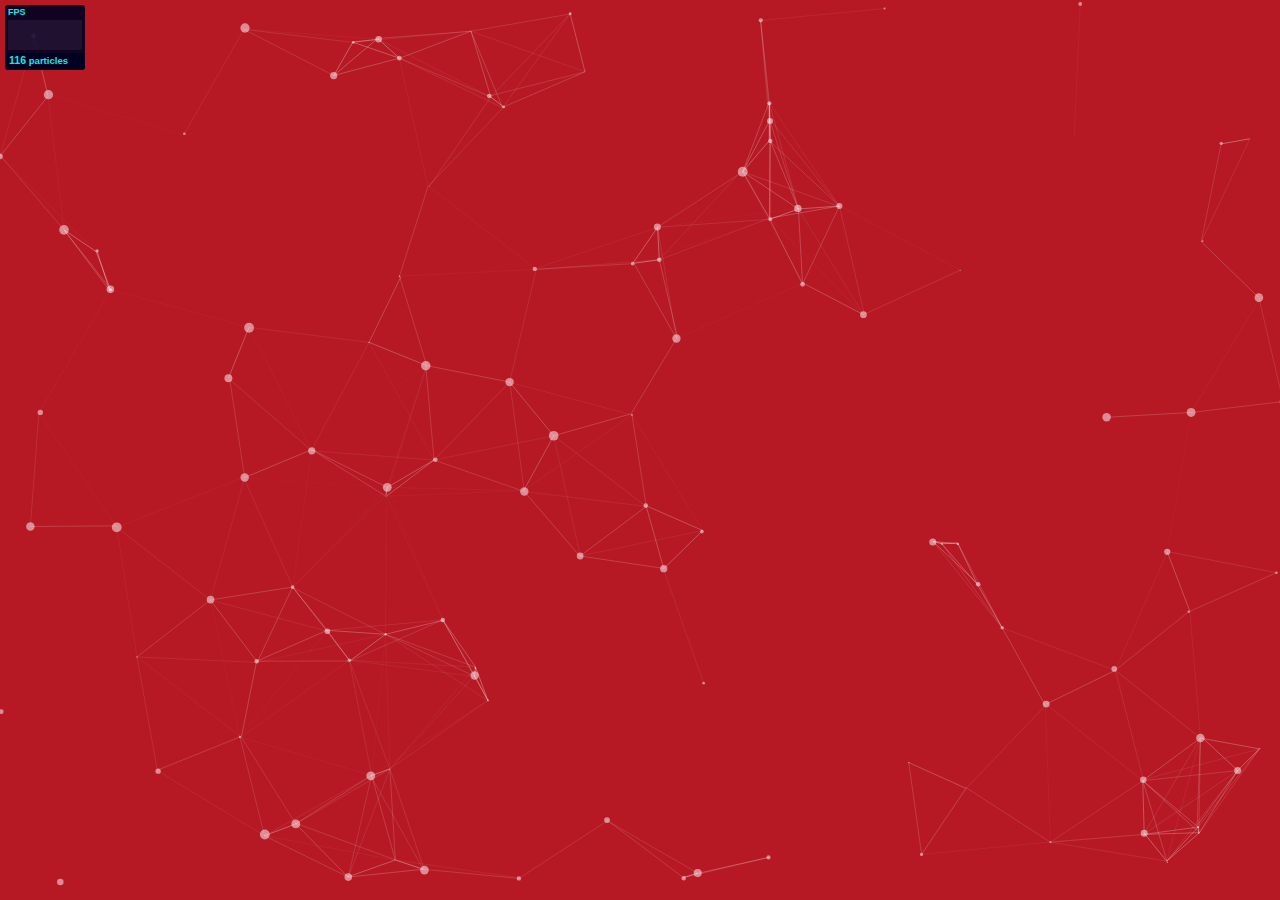
<file: particles.js-master/demo/index.html>
<!DOCTYPE html>
<html lang="en">
<head>
  <meta charset="utf-8">
  <title>particles.js</title>
  <meta name="description" content="particles.js is a lightweight JavaScript library for creating particles.">
  <meta name="author" content="Vincent Garreau" />
  <meta name="viewport" content="width=device-width, initial-scale=1.0, minimum-scale=1.0, maximum-scale=1.0, user-scalable=no">
  <link rel="stylesheet" media="screen" href="css/style.css">
</head>
<body>

<!-- count particles -->
<div class="count-particles">
  <span class="js-count-particles">--</span> particles
</div>

<!-- particles.js container -->
<div id="particles-js"></div>

<!-- scripts -->
<script src="../particles.js"></script>
<script src="js/app.js"></script>

<!-- stats.js -->
<script src="js/lib/stats.js"></script>
<script>
  var count_particles, stats, update;
  stats = new Stats;
  stats.setMode(0);
  stats.domElement.style.position = 'absolute';
  stats.domElement.style.left = '0px';
  stats.domElement.style.top = '0px';
  document.body.appendChild(stats.domElement);
  count_particles = document.querySelector('.js-count-particles');
  update = function() {
    stats.begin();
    stats.end();
    if (window.pJSDom[0].pJS.particles && window.pJSDom[0].pJS.particles.array) {
      count_particles.innerText = window.pJSDom[0].pJS.particles.array.length;
    }
    requestAnimationFrame(update);
  };
  requestAnimationFrame(update);
</script>

</body>
</html>
</file>
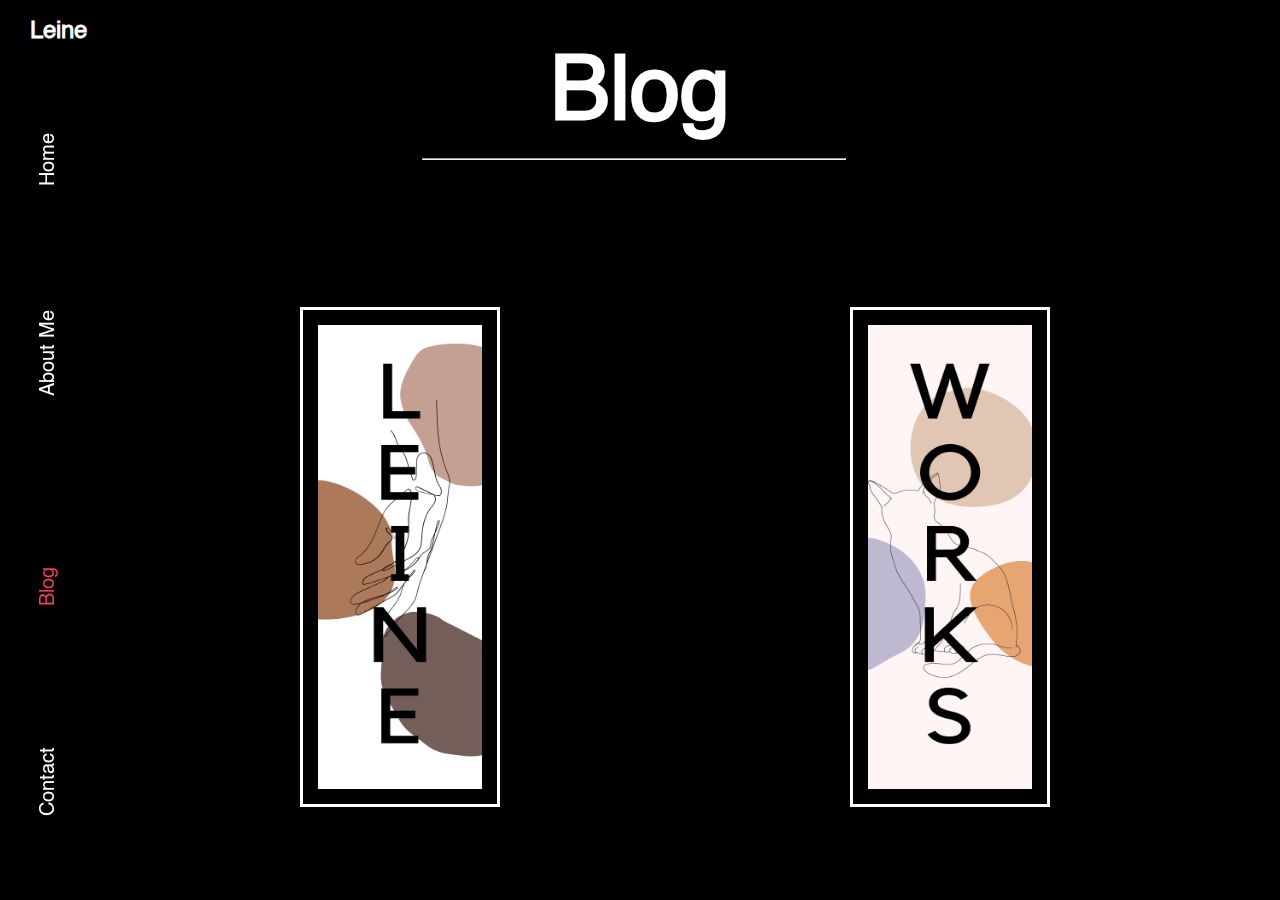
<file: html/blog.html>
<!DOCTYPE html>
<html lang="en">
    <head>
        <link rel="stylesheet" href="../css/style.css">
        <meta charset="utf-8">
		<meta name="viewport" content="width=device, initial scale=1.0">
        <title>My Website | Blog</title>
		<script src="../js/lightbox-plus-jquery.min.js">
			window.onscroll = function() {scrollFunction()};
			function scrollFunction() {
			  if (document.body.scrollTop > 50 || document.documentElement.scrollTop > 50) {
				document.getElementById("header").style.fontSize = "30px";
			  } else {
				document.getElementById("header").style.fontSize = "90px";
			  }
			}
</script>
    </head>
    <body>
	<div id="header">Blog</div>
	<div class="line"><hr style="width:50%"></div>
        <div class="wrapper">
            <div class="sidebar">
                <li><a href="index.html"><h2>Leine</h2></a></li>
                <ul>
                    <li><a href="index.html">Home</a></li>
                    <li><a href="about2.html">About Me</a></li>
                    <li><a class="current" href="#">Blog</a></li>
                    <li><a href="contact.html">Contact</a></li>
                </ul>
            </div>
			
				
					<div class="pics">
					<a href="../html/me.html"><img src="../assets/website-info/blog-pics/leine.png" width="50%" height="50%" style="border: 3px solid #fff"></a>
					</div>
					
					<div class="pics">
					<a href="../html/works.html"><img src="../assets/website-info/blog-pics/works.png" style="border: 3px solid #fff"></a>
					</div>

					<div class="pics">
					<a href="../html/friends.html"><img src="../assets/website-info/blog-pics/frens.png" style="border: 3px solid #fff"></a>
					</div>


                   
                  </div>
                </div>
            </div>
        </div>
    </body>
</html>
</file>
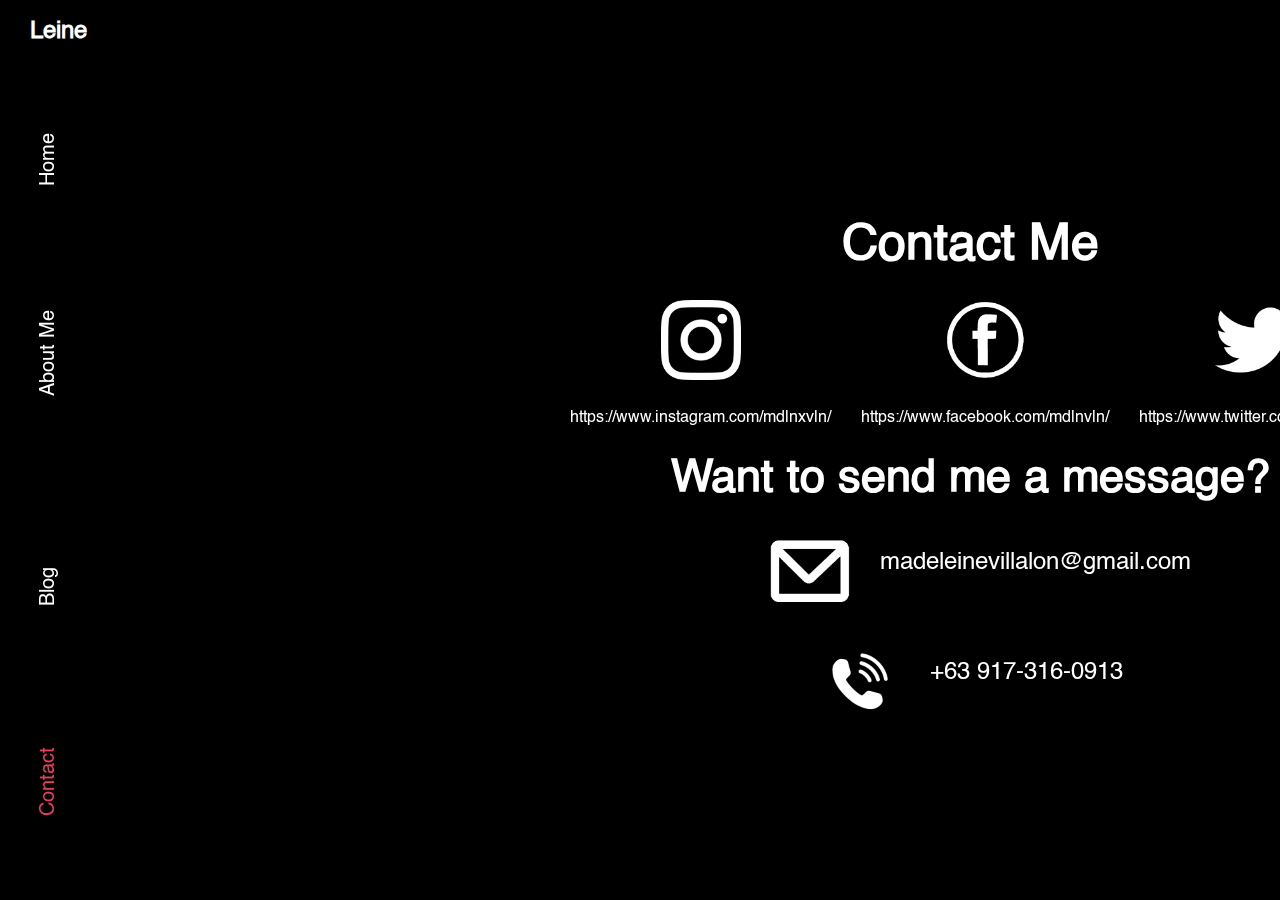
<file: html/contact.html>
<!DOCTYPE html>
<html lang="en">
    <head>
        <link rel="stylesheet" href="../css/style.css">
        <meta charset="utf-8">
		<meta name="viewport" content="width=device-width, initial-scale=1">
        <title>My Website | Contact</title>
    </head>
    <body>
        <div class="wrapper">
            <div class="sidebar">
                <li><a href="index.html"><h2>Leine</h2></a></li>
                <ul>
                    <li><a href="index.html">Home</a></li>
                    <li><a href="about2.html">About Me</a></li>
                    <li><a href="blog.html">Blog</a></li>
                    <li><a class="current" href="#">Contact</a></li>
                </ul>
            </div>
            <div class="main-content">
                <div class="header">
                    <div class="grid-container-c">
                        <div class="grid-item-c1">
                            <h1 class="contact-header">Contact Me</h1>
                        </div>
                        <div class="grid-item-c2">
                            <div class="grid-item-c1-1">
                                <a class="ig-icon" href="https://www.instagram.com/mdlnvln/" target="_blank">
                                    <img src="../assets/website-info/Icons/ig.png" alt="Instagram Icon">
                                </a>
                                <a class="ig-txt" href="https://www.instagram.com/mdlnvln/" target="_blank">
                                    https://www.instagram.com/mdlnxvln/
                                </a>
                            </div>
                            <div class="grid-item-c1-2">
                                <a class="fb-icon" href="https://www.facebook.com/mdlnvln/" target="_blank">
                                    <img src="../assets/website-info/Icons/fb.png" alt="Facebook Icon">
                                </a>
                                <a class="fb-txt" href="https://www.facebook.com/mdlnvln/" target="_blank">
                                    https://www.facebook.com/mdlnvln/
                                </a>
                            </div>
                            <div class="grid-item-c1-3">
                                <a class="twt-icon" href="https://www.twitter.com/mdlnxvln/" target="_blank">
                                    <img src="../assets/website-info/Icons/twt.png" alt="Twitter Icon">
                                </a>
                                <a class="twt-txt" href="https://www.twitter.com/mdlnxvln/" target="_blank">
                                    https://www.twitter.com/mdlnxvln/
                                </a>
                            </div>
                        </div>
                        <div class="grid-item-c3">
                            <h2 class="second-contact-header">Want to send me a message?</h2>
                        </div>
                        <div class="grid-item-c4">
                            <a class="mail-icon" href="mailto:madeleinevillalon@gmail.com" target="_blank">
                                <img src="../assets/website-info/Icons/mail.png" alt="">
                            </a>
                            <a class="mail-txt" href="mailto:madeleinevillalon@gmail.com" target="_blank">
                                madeleinevillalon@gmail.com
                            </a>
                        </div>
                        <div class="grid-item-c5">
                            <a class="call-icon" href="#">
                                <img src="../assets/website-info/Icons/call.png" alt="">
                            </a>
                            <a class="call-txt" href="#">
							<div class="popup" onclick="myFunction()"> +63 917-316-0913
							<span class="popuptext" id="myPopup">Text Copied!</span>
							</div>
                            </a>
                        </div>
                    </div>
                </div>
            </div>
        </div>
		<script>
		function myFunction() {
		var popup = document.getElementById("myPopup");
		popup.classList.toggle("show");
		}
</script>
    </body>
</html>
</file>
<file: css/style.css>
@font-face {
    font-family: Helvetica;
    src: url(../assets/fonts/Helvetica.ttf);
}

* {
    margin: 0;
    padding: 0;
    list-style: none;
    text-decoration: none;
    font-family: Helvetica;
    color: #fff;
    box-sizing: inherit;
}

html {
    box-sizing: border-box;
}

body {
    background-color: #000;
}

::-webkit-scrollbar {
  width: 10px;
}

::-webkit-scrollbar-track {
  background: #888; 
}
 
::-webkit-scrollbar-thumb {
  background: #3A3B3C; 
}

::-webkit-scrollbar-thumb:hover {
  background: #EB3C62; 
}

.wrapper {
    display: flex;
    position: absolute;
    white-space: nowrap;
}

.wrapper .sidebar {
    width: 250px;
    height: 100%;
    background: #000;
    padding: 20px 30px;
    position: fixed;
    text-align: left;
}

.wrapper .sidebar h2 {
    text-transform: none;
    padding-bottom: 28px;
}

.wrapper .sidebar ul li {
    padding: 50% 5%;
    width: 20%;
	transform: rotate(-90deg);
}

.wrapper .sidebar ul li a {
    display: block;
    font-size: 20px;
}

.wrapper .sidebar .current, .wrapper .sidebar ul li a:hover {
    color: #EB3C62;
}

.wrapper .main-content .header {
    position: absolute;
}

.wrapper .main-content .header .home-img, .grid-container img {
    width: 260%;
    object-fit: cover;
}

.wrapper .main-content .header .home-img {
    float: left;
	padding-left: 70%;
}

.wrapper .main-content .header p {
    font-size: 30px;
}

.main-content .header h1 {
    text-shadow: 2px 2px 8px #000000;
}

.wrapper .main-content {
    margin-left: 200px;
    margin-top: 50px;
}

.wrapper .main-content .header {
    padding: 20px;
}

.wrapper .main-content .header .home-name {
    margin-left: 210%;
    margin-top: 50%;
    position: absolute;
    font-size: 150px;
	font-family: Helvetica;
}

.wrapper .main-content .header .learn-more-button {
    background-color: transparent;
    border: 2px solid #fff;
    text-align: center;
    display: inline-block;
    font-size: 24px;
    cursor: pointer;
    border-radius: 12px;
    padding: 20px 20px;
    transition-duration: 0.4s;
    margin-top: 200%;
    margin-left: 25px;
}

.wrapper .main-content .header .learn-more-button:hover {
    border: 2px solid #EB3C62;
}

.grid-container {
    display: grid;
    grid-template-columns: auto;
    grid-row-gap: 60px;
	padding-right: 10px;
			width: auto;
}

.about-header {
    position: absolute;
    font-size: 120px;
	padding-left: 30%;
}

.about-img1 {
    margin-top: 80px;
    margin-left: 200px;
	height: 95%;
	padding-top: 1%;
	padding-left: 20%;
	padding-bottom: 0%;
}

.about-img2, .about-img4 {
    float: left;
    margin-right: 20px;
	padding-top: 1%;
	padding-left: 45%;
}

.about-p2 {
	float: left;
    margin-right: 20px;
	padding-top: 1%;
	padding-left: 70%;
}

.about-img3 {
    margin-right: 20px;
	padding-top: 1%;
	padding-left: 45%;
	padding-right: 30%;
}

.about-p1, .about-p2, .about-p3 {
    margin-top: 100px;
	padding-top: 60%;
	font-family: helvetica;
}

.grid-container-c {
    display: grid;
    grid-template-columns: auto;
    grid-row-gap: 30px;
	padding-left: 350px;
	padding-top: 150px;
	padding-bottom: 50px;
}

.contact-header, .second-contact-header {
    text-align: center;
}

.grid-container-c .contact-header {
    font-size: 50px;
}

.grid-container-c img {
    width: 80px;
    height: 80px;
    object-fit: cover;
}

.contact-header {
    font-size: 60px;
    text-align: center;
}

.popup {
  position: relative;
  display: inline-block;
  cursor: pointer;
  -webkit-user-select: none;
  -moz-user-select: none;
  -ms-user-select: none;
  user-select: none;
}

.popup .popuptext {
  visibility: hidden;
  width: 160px;
  background-color: #555;
  color: black;
  text-align: center;
  border-radius: 6px;
  padding: 8px 0;
  position: absolute;
  z-index: 1;
  bottom: 125%;
  left: 50%;
  margin-left: -80px;
}

.popup .popuptext::after {
  content: "";
  position: absolute;
  top: 100%;
  left: 50%;
  margin-left: -5px;
  border-width: 5px;
  border-style: solid;
  border-color: #555 transparent transparent transparent;
}

.popup .show {
  visibility: visible;
  -webkit-animation: fadeIn 1s;
  animation: fadeIn 1s;
}

@-webkit-keyframes fadeIn {
  from {opacity: 0;} 
  to {opacity: 1;}
}

@keyframes fadeIn {
  from {opacity: 0;}
  to {opacity:1 ;}
}

.grid-item-c2 {
    display: grid;
    grid-template-columns: auto auto auto;
    text-align: center;
    grid-column-gap: 30px;
}

.grid-item-c2 img {
    display: block;
    margin-left: auto;
    margin-right: auto;
    margin-bottom: 30px;
}

.grid-item-c3 {
    font-size: 30px;
}

.grid-item-c4, .grid-item-c5 {
    font-size: 24px;
}

.grid-item-c4 img, .grid-item-c5 img {
    float: left;
    margin-right: 30px;
}

.grid-item-c4 {
    margin-left: 200px;
    margin-right: auto;
}

.grid-item-c5 {
    margin-left: 250px;
    margin-right: auto;
}

.mail-txt, .call-txt {
    display: block;
    margin-top: 20px;
}

.grid-container-c a:hover {
    color: #EB3C62;
}

#header {
	background-color: #000;
	padding: 50px 10px;
	color: white;
	text-align: center;
	font-size: 90px; 
	font-weight: bold;
	position: absolute;
	top: 0;
	width: 100%;
	transition: 0.2s;
}

.line {
	background-color: none;
	padding: 50px 10px;
	padding-left: 33%;
	color: white;
	text-align: center;
	position: absolute;
	top: 12%;
	width: 100%;
	transition: 0.2s;
}

.imagegallery {
	position: relative;
	bottom: 1650px;
	left: 27px;
	margin: 20px;
	border: 2px solid gray;
	float: left;
	width: 200px;
}

.imagegallery:hover {
	border: 2px solid deepskyblue;
}

.imagegallery img {
	width: 100%;
	height: auto;
}

.desc {
	padding: 12px;
	text-align: center;
	color: white;
	text-align: center;
}
.gallery {
    display: grid;
    grid-template-columns: 1fr 1fr 1fr 1fr;
    grid-template-rows: auto;
    grid-gap: 20px;
	padding-top: 12%;
	padding-left: 13%;
}

.gallery-img {
    width: 390px;
    object-fit: cover;
    display: block;
}

.photos img {
	transition:1s;
	filter: grayscale(30%);
	padding: 10px;
}

.photos img:hover {
filter: grayscale(0%);
}

.item-2 {
	padding-left: 400px;
	padding-top: 10px;
}

.item-3 {
	padding-left: 400px;
	padding-top: 25px;
}

.item-4 {
	padding-left: 10px;
	padding-top: 10px;
}

.item-5 {
	padding-left: 10px;
	padding-top: 15px;
}

.item-1 {
    grid-column-start: 1;
    grid-column-end: 4;
    grid-row-start: 1;
    grid-row-end: 3;
    background-size: cover;
	transition:1s;
	filter: grayscale(30%);
	padding: 10px;
}

.item-1:hover{
filter: grayscale(0%);
}

.item-8 {
    grid-column-start: 2;
    grid-column-end: 5;
    grid-row-start: 3;
    grid-row-end: 5;
    background-size: cover;
	transition:1s;
	filter: grayscale(30%);
	padding: 10px;
}

.item-8:hover{
filter: grayscale(0%);
}

.item-11 {
    grid-column-start: 3;
    grid-column-end: 5;
    grid-row-start: 5;
    grid-row-end: 6;
    background-size: cover;
	transition:1s;
	filter: grayscale(30%);
	padding: 10px;
	padding-left: 20%;
}

.item-11:hover{
filter: grayscale(0%);
}

.loader_bg{
position: fixed;
z-index: 999999;
background: #000;
width: 100%;
height: 100%
}

.loader {
border: 0 solid transparent;
border-radius: 50%;
width: 150px;
height: 150px;
position: absolute;
top: calc(50vh - 75px);
left: calc(50vw - 75px);
}

.loader:before, .loader:after {
content: '';
border: 1em solid #8D021F;
border-radius: 50%;
width: inherit;
height: inherit;
position: absolute;
top: 0;
left: 0;
animation: loader 2s linear infinite;
opacity: 0;
}

.loader:before { 
animation-delay: .5s;
}

@keyframes loader {
0%{
transform: scale(0);
opacity: 0;
}
50%{
opacity: 1;
}
100%{
transform: scale(1);
opacity: 0;
}
}

.pics {
margin: 10px 50px;
padding-top: 18%;
padding-left: 250px;
}

.pics img {
transition: 1s;
padding: 15px;
width: 200px;
height: 500px;
}

.work {
    display: grid;
    grid-template-columns: 1fr 1fr 1fr 1fr;
    grid-template-rows: auto;
    grid-gap: 20px;
	padding-top: 12%;
}

.work-1:hover {
	filter: grayscale(50%);
}

.work-2:hover {
	filter: grayscale(50%);
}

.work-3:hover {
	filter: grayscale(50%);
}

.work-4:hover {
	filter: grayscale(50%);
}

.work-5:hover {
	filter: grayscale(50%);
}

.work-6:hover {
	filter: grayscale(50%);
}

.work-7:hover {
	filter: grayscale(50%);
}

.work-8:hover {
	filter: grayscale(50%);
}

.work-9:hover {
	filter: grayscale(50%);
}

.work-10:hover {
	filter: grayscale(50%);
}

.work-11:hover {
	filter: grayscale(50%);
}

.work-img {
    width: 390px;
    object-fit: cover;
    display: block;
}

.work-1 {
    grid-column-start: 1;
    grid-column-end: 3;
    grid-row-start: 1;
    grid-row-end: 3;
    background-image: url("../assets/website-info/blog-pics/works/3.png");
    background-size: cover;
}

.work-8 {
    grid-column-start: 2;
    grid-column-end: 5;
    grid-row-start: 3;
    grid-row-end: 5;
    background-image: url("../assets/website-info/blog-pics/works/11.png");
    background-size: cover;
}

.work-11 {
    grid-column-start: 3;
    grid-column-end: 5;
    grid-row-start: 5;
    grid-row-end: 6;
    background-image: url("../assets/website-info/blog-pics/works/123.png");
    background-size: cover;
}

.blogbutton {
	background-color: #EB3C62;
	border: none;
	color: white;
	padding: 15px 32px;
	text-align: center;
	text-decoration: none;
	display: inline-block;
	font-size: 16px;
	margin: 4px 2px;
	cursor: pointer;
	margin-left: 1500%;
	margin-top: 10%;
	position: fixed;
	bottom: 50px;
	right: 50px;
}

.blogbutton:hover {
background-color: #fff;
color: #000;
}

.blogbutton2 {
	background-color: #EB3C62;
	border: none;
	color: white;
	padding: 10px 25px;
	text-align: center;
	text-decoration: none;
	display: inline-block;
	font-size: 16px;
	margin: 4px 2px;
	cursor: pointer;
	margin-left: 0%;
	margin-top: 0%;
	position: fixed;
	bottom: 900px;
	right: 40px;
}

.blogbutton2:hover {
background-color: #fff;
color: #000;
}
</file>
<file: particles.js-master/demo/css/style.css>
/* =============================================================================
   HTML5 CSS Reset Minified - Eric Meyer
   ========================================================================== */

html,body,div,span,object,iframe,h1,h2,h3,h4,h5,h6,p,blockquote,pre,abbr,address,cite,code,del,dfn,em,img,ins,kbd,q,samp,small,strong,sub,sup,var,b,i,dl,dt,dd,ol,ul,li,fieldset,form,label,legend,table,caption,tbody,tfoot,thead,tr,th,td,article,aside,canvas,details,figcaption,figure,footer,header,hgroup,menu,nav,section,summary,time,mark,audio,video{margin:0;padding:0;border:0;outline:0;font-size:100%;vertical-align:baseline;background:transparent}
body{line-height:1}
article,aside,details,figcaption,figure,footer,header,hgroup,menu,nav,section{display:block}
nav ul{list-style:none}
blockquote,q{quotes:none}
blockquote:before,blockquote:after,q:before,q:after{content:none}
a{margin:0;padding:0;font-size:100%;vertical-align:baseline;background:transparent;text-decoration:none}
mark{background-color:#ff9;color:#000;font-style:italic;font-weight:bold}
del{text-decoration:line-through}
abbr[title],dfn[title]{border-bottom:1px dotted;cursor:help}
table{border-collapse:collapse;border-spacing:0}
hr{display:block;height:1px;border:0;border-top:1px solid #ccc;margin:1em 0;padding:0}
input,select{vertical-align:middle}
li{list-style:none}


/* =============================================================================
   My CSS
   ========================================================================== */

/* ---- base ---- */

html,body{ 
	width:100%;
	height:100%;
	background:#111;
}

html{
  -webkit-tap-highlight-color: rgba(0, 0, 0, 0);
}

body{
  font:normal 75% Arial, Helvetica, sans-serif;
}

canvas{
  display:block;
  vertical-align:bottom;
}


/* ---- stats.js ---- */

.count-particles{
  background: #000022;
  position: absolute;
  top: 48px;
  left: 0;
  width: 80px;
  color: #13E8E9;
  font-size: .8em;
  text-align: left;
  text-indent: 4px;
  line-height: 14px;
  padding-bottom: 2px;
  font-family: Helvetica, Arial, sans-serif;
  font-weight: bold;
}

.js-count-particles{
  font-size: 1.1em;
}

#stats,
.count-particles{
  -webkit-user-select: none;
  margin-top: 5px;
  margin-left: 5px;
}

#stats{
  border-radius: 3px 3px 0 0;
  overflow: hidden;
}

.count-particles{
  border-radius: 0 0 3px 3px;
}


/* ---- particles.js container ---- */

#particles-js{
  width: 100%;
  height: 100%;
  background-color: #b61924;
  background-image: url('');
  background-size: cover;
  background-position: 50% 50%;
  background-repeat: no-repeat;
}
</file>
